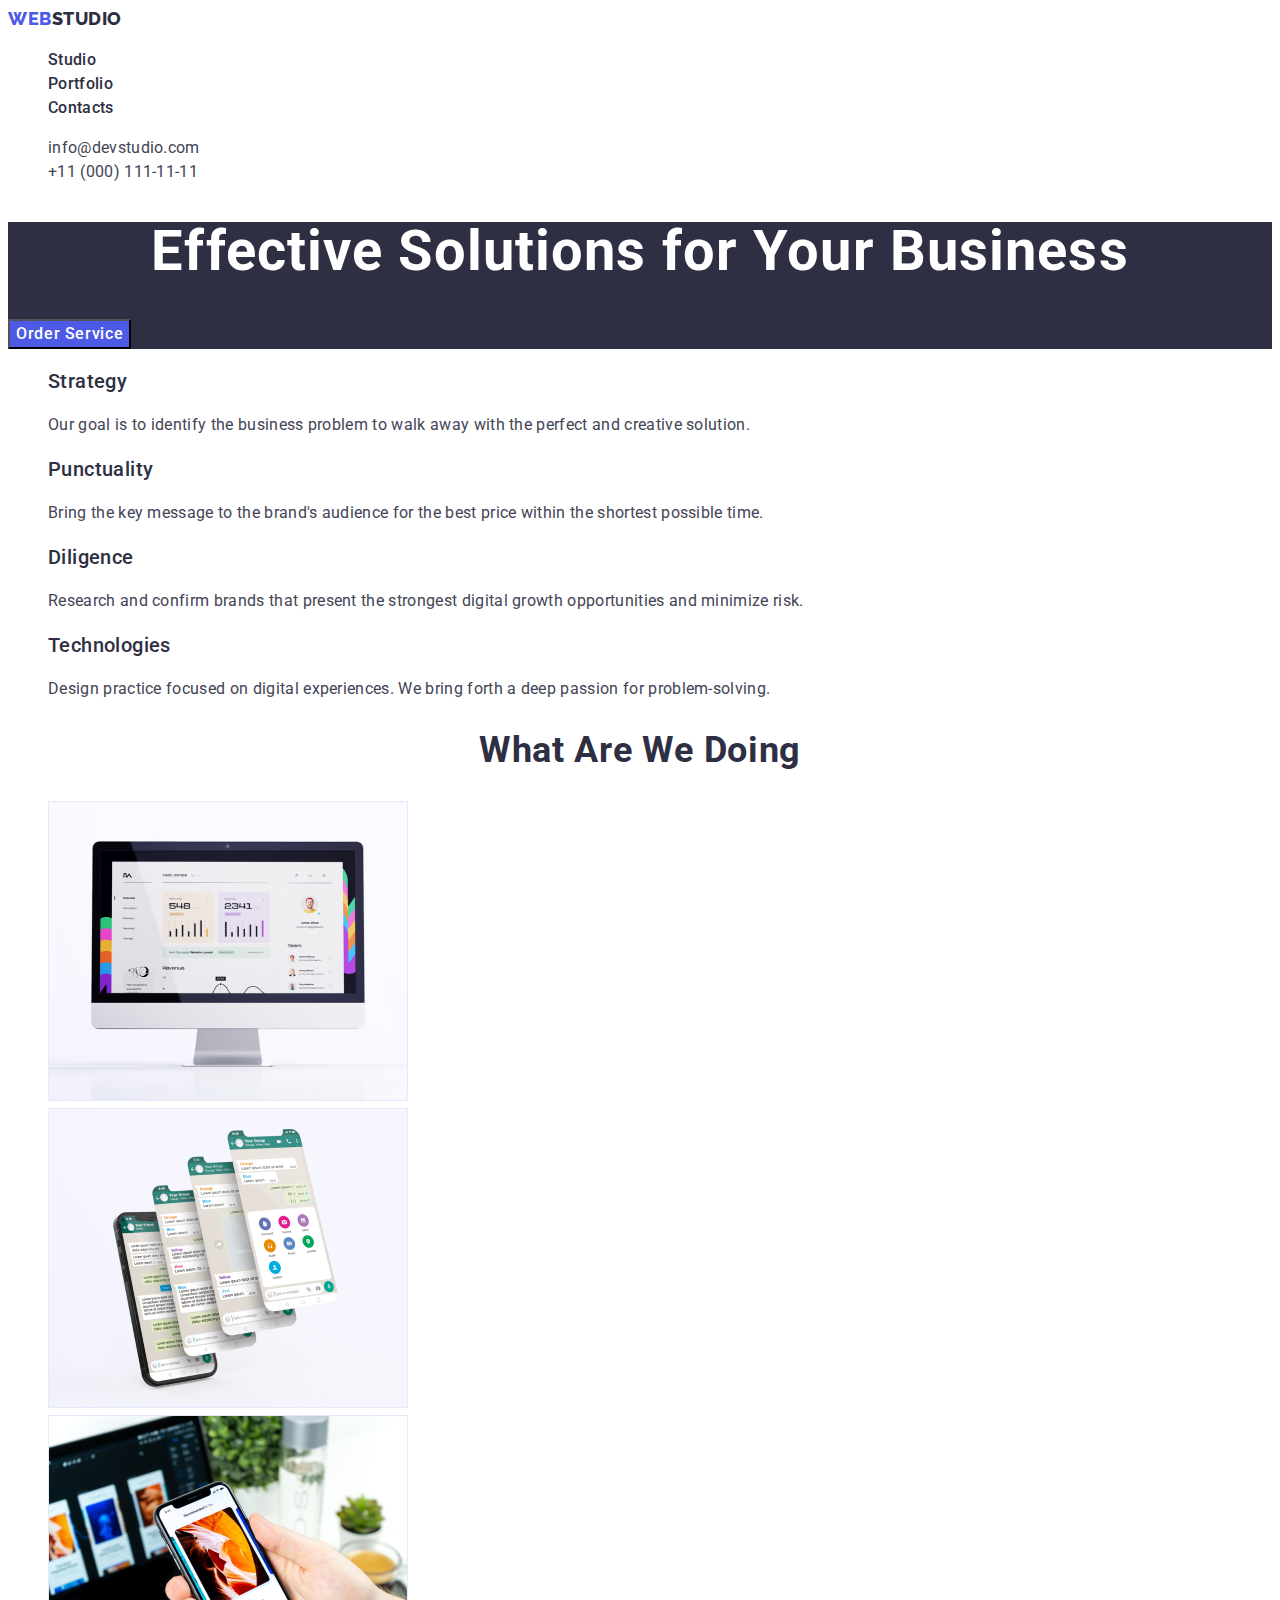
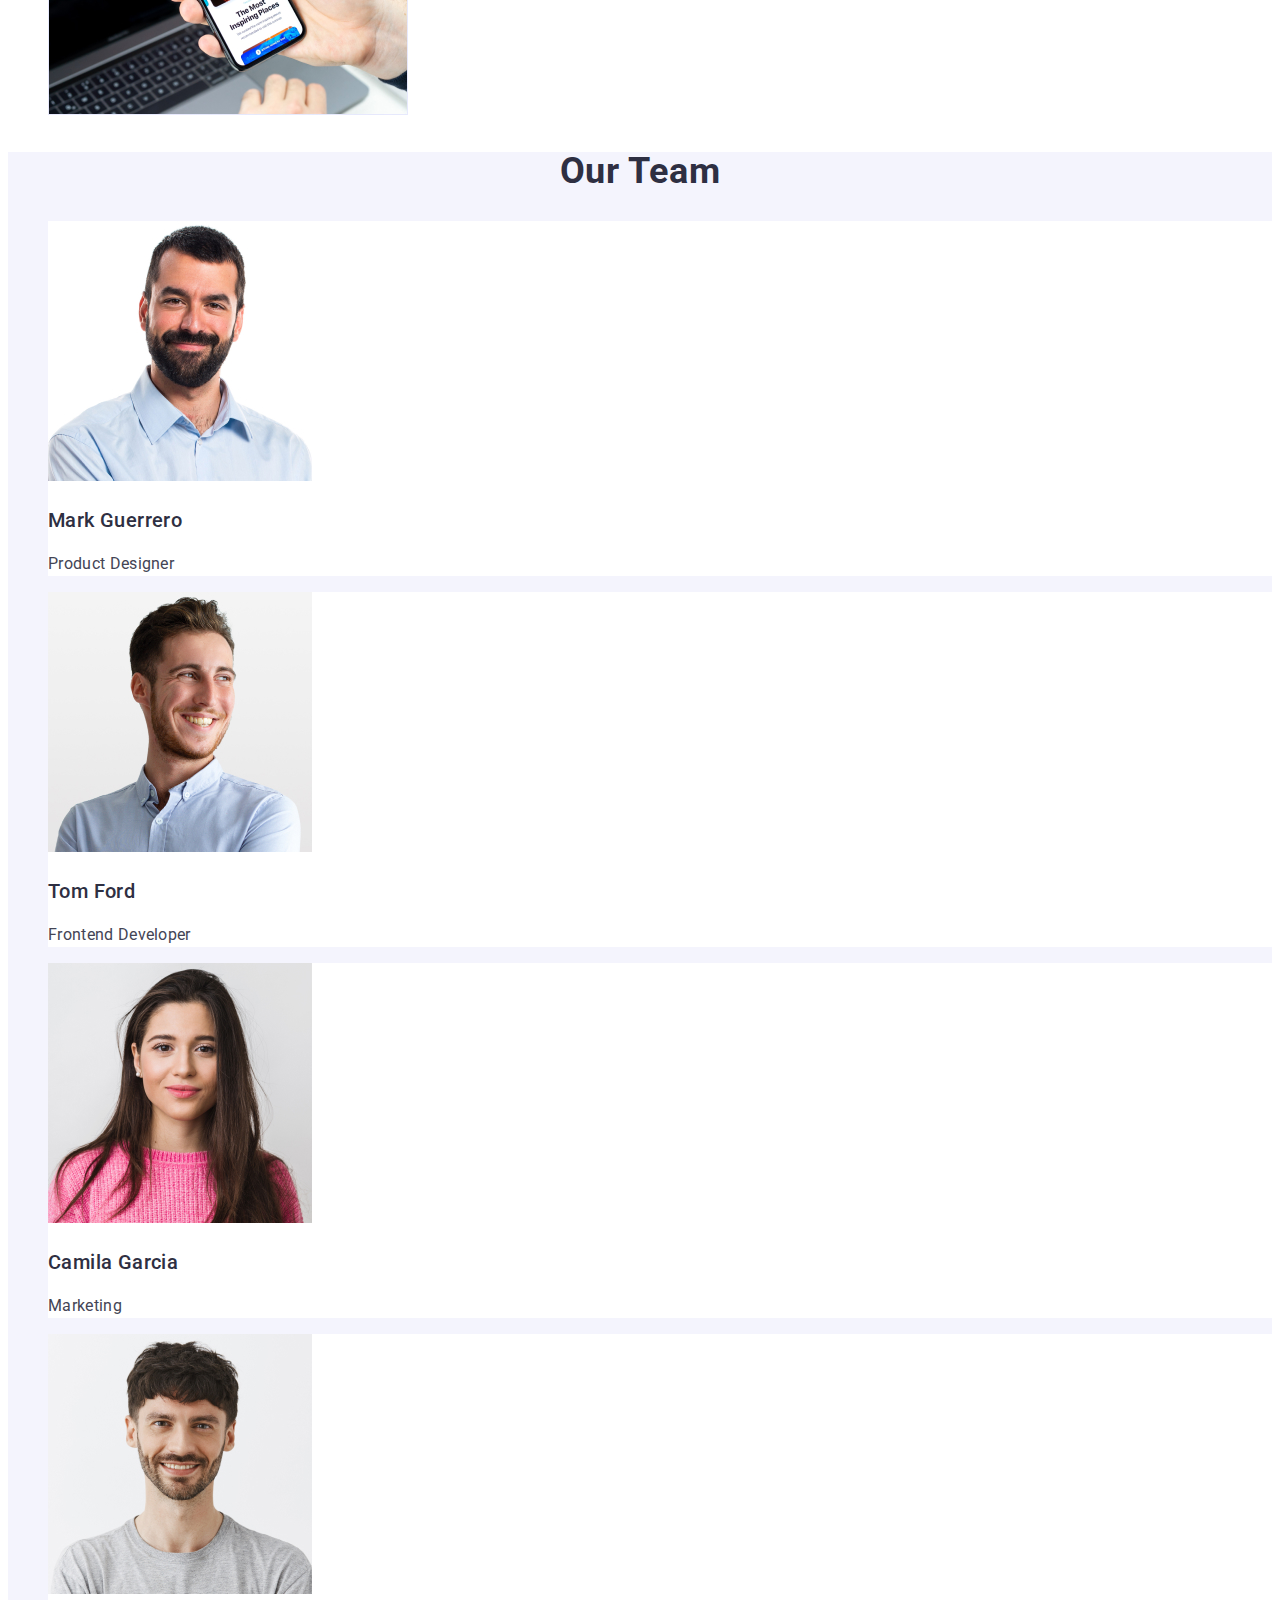
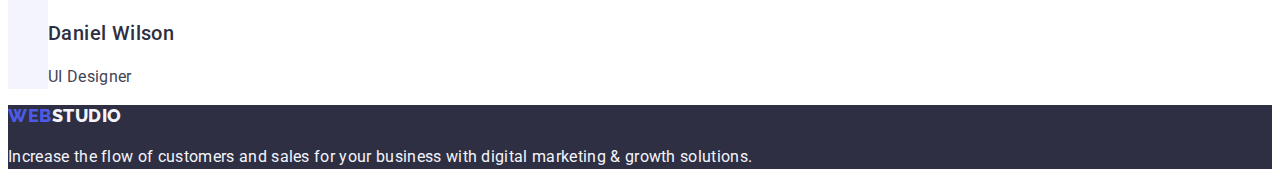
<file: index.html>
<!DOCTYPE html>
<html lang="en">
  <head>
    <meta charset="UTF-8" />
    <meta name="viewport" content="width=device-width, initial-scale=1.0" />
    <link rel="preconnect" href="https://fonts.googleapis.com" />
    <link rel="preconnect" href="https://fonts.gstatic.com" crossorigin />
    <link
      href="https://fonts.googleapis.com/css2?family=Raleway:wght@700;800&family=Roboto:wght@400;500;700;900&display=swap"
      rel="stylesheet"
    />
    <title>Studio</title>
    <link rel="stylesheet" href="./css/styles.css" />
  </head>
  <body>
    <!-- Headers Section -->
    <header>
      <nav class="list">
        <!-- Logo -->
        <a class="part-one-logo link" href="./index.html"
          >Web<span class="part-two-logo link">Studio</span>
        </a>
        <ul class="list">
          <li><a class="nav-link link" href="./index.html">Studio</a></li>
          <li>
            <a class="nav-link link" href="./portfolio.html">Portfolio</a>
          </li>
          <li><a class="nav-link link" href="">Contacts</a></li>
        </ul>
      </nav>
      <!-- Contact section -->
      <address class="adress-class">
        <ul class="list">
          <li>
            <a class="adress-link link" href="mailto:info@devstudio.com"
              >info@devstudio.com</a
            >
          </li>
          <li>
            <a class="adress-link link" href="tel:+110001111111"
              >+11 (000) 111-11-11</a
            >
          </li>
        </ul>
      </address>
    </header>
    <main>
      <!-- Heros section -->
      <section class="footer-back">
        <h1 class="hero-content link">Effective Solutions for Your Business</h1>
        <button class="hero-button" type="button">Order Service</button>
      </section>

      <!-- Feature section-->
      <section>
        <h2 hidden>HIDE</h2>
        <ul class="list">
          <li>
            <h3 class="feature-section-title link">Strategy</h3>
            <p class="feature-section-paragraph link">
              Our goal is to identify the business problem to walk away with the
              perfect and creative solution.
            </p>
          </li>
          <li>
            <h3 class="feature-section-title link">Punctuality</h3>
            <p class="feature-section-paragraph link">
              Bring the key message to the brand's audience for the best price
              within the shortest possible time.
            </p>
          </li>

          <li>
            <h3 class="feature-section-title link">Diligence</h3>
            <p class="feature-section-paragraph link">
              Research and confirm brands that present the strongest digital
              growth opportunities and minimize risk.
            </p>
          </li>

          <li>
            <h3 class="feature-section-title link">Technologies</h3>
            <p class="feature-section-paragraph link">
              Design practice focused on digital experiences. We bring forth a
              deep passion for problem-solving.
            </p>
          </li>
        </ul>
      </section>

      <!-- What are we doing section-->
      <section>
        <h2 class="our-team-section">What are we doing</h2>
        <ul class="list">
          <li>
            <img
              src="./images/rectangle71.jpg"
              alt="Computer"
              width="360"
              height="300"
            />
          </li>
          <li>
            <img
              src="./images/rectangle71(1).jpg"
              alt="Smarthphone"
              width="360"
              height="300"
            />
          </li>
          <li>
            <img
              src="./images/rectangle71(2).jpg"
              alt="Display-img"
              width="360"
              height="300"
            />
          </li>
        </ul>
      </section>

      <!--Ours Team Section  -->
      <section class="team-back">
        <h2 class="our-team-section">Our Team</h2>
        <ul class="list">
          <li class="team">
            <img
              src="./images/img.jpg"
              alt="Product Designer"
              width="264"
              height="260"
            />
            <h3 class="feature-section-title">Mark Guerrero</h3>
            <p class="feature-section-paragraph">Product Designer</p>
          </li>
          <li class="team">
            <img
              src="./images/img(1).jpg"
              alt="Frontend developer"
              width="264"
              height="260"
            />
            <h3 class="feature-section-title">Tom Ford</h3>
            <p class="feature-section-paragraph">Frontend Developer</p>
          </li>
          <li class="team">
            <img
              src="./images/img(2).jpg"
              alt="Marketing"
              width="264"
              height="260"
            />
            <h3 class="feature-section-title">Camila Garcia</h3>
            <p class="feature-section-paragraph">Marketing</p>
          </li>
          <li class="team">
            <img
              src="./images/img(3).jpg"
              alt="UI Designer"
              width="264"
              height="260"
            />
            <h3 class="feature-section-title">Daniel Wilson</h3>
            <p class="feature-section-paragraph">UI Designer</p>
          </li>
        </ul>
      </section>
    </main>
    <!-- Footer section -->
    <footer class="footer-back">
      <a class="part-one-logo link" href="./index.html"
        >Web<span class="part-three-logo link">Studio</span>
      </a>
      <p class="footer-content link">
        Increase the flow of customers and sales for your business with digital
        marketing & growth solutions.
      </p>
    </footer>
  </body>
</html>
</file>
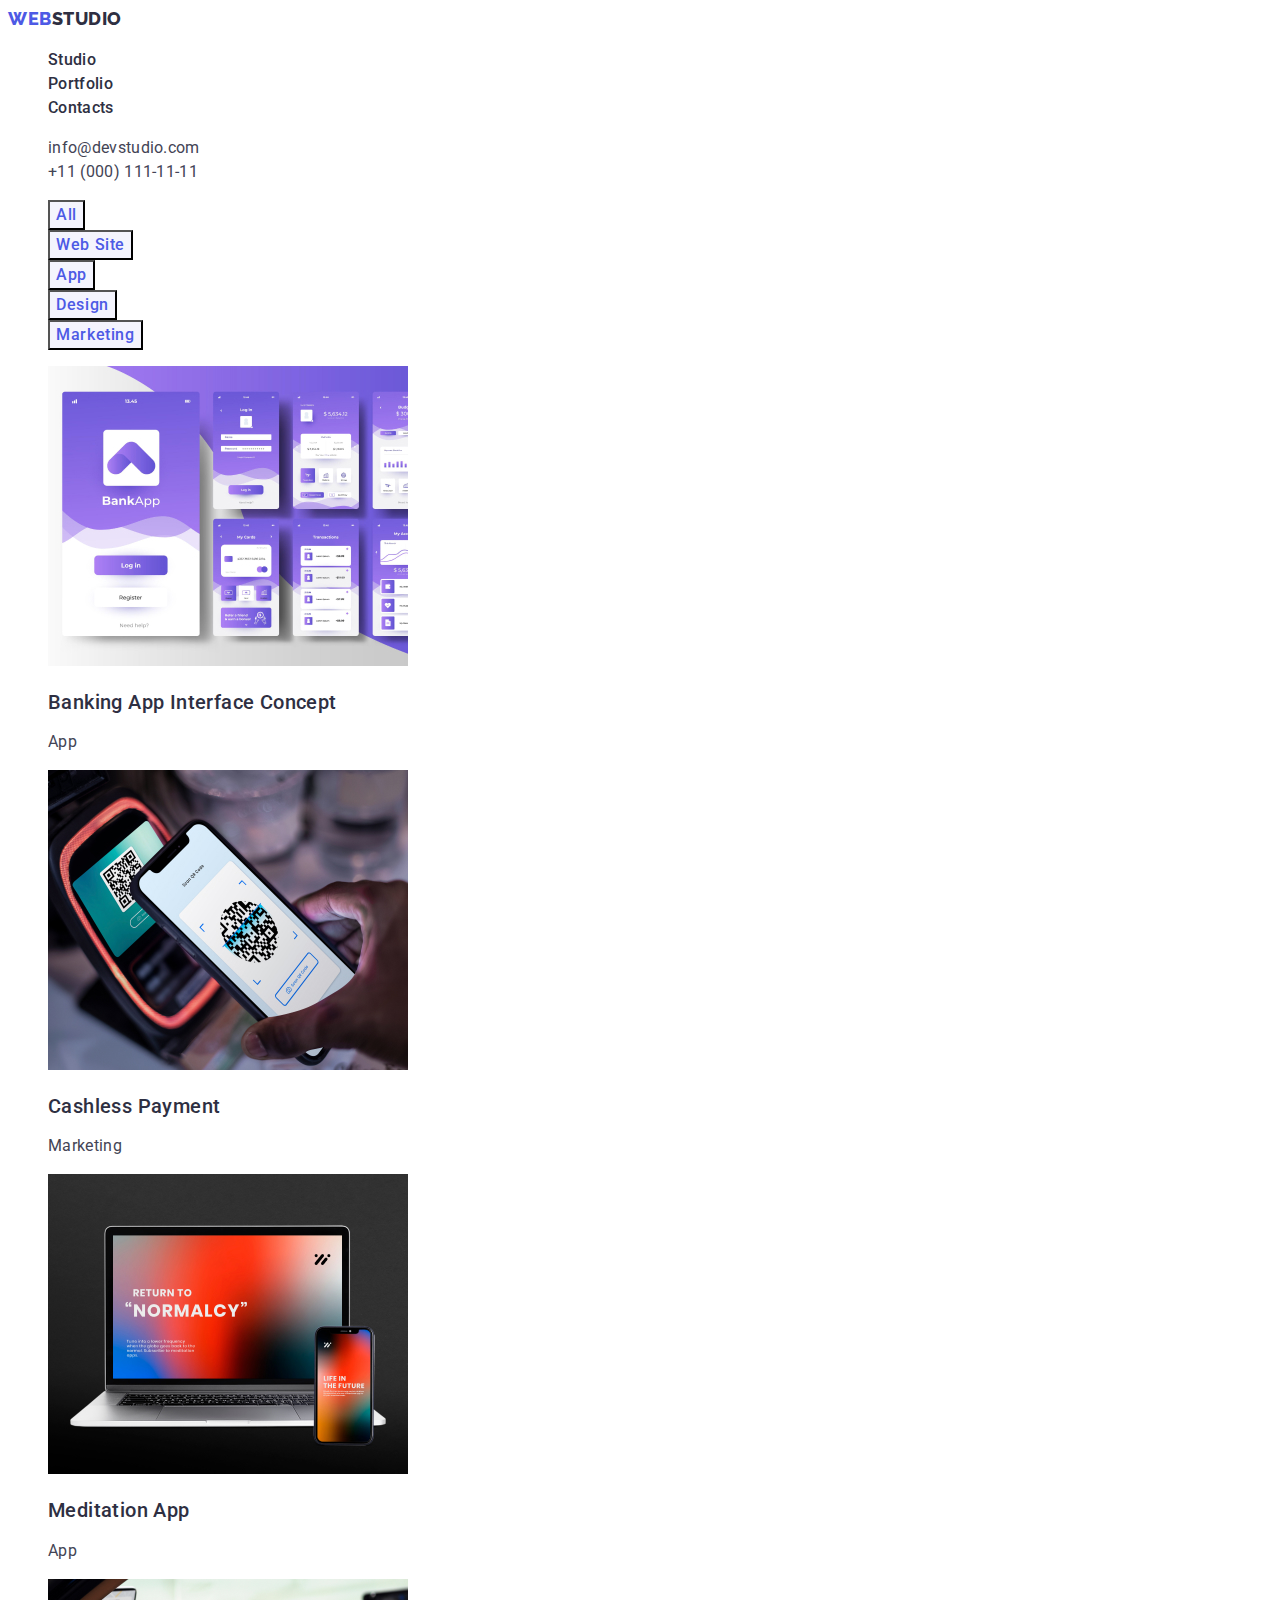
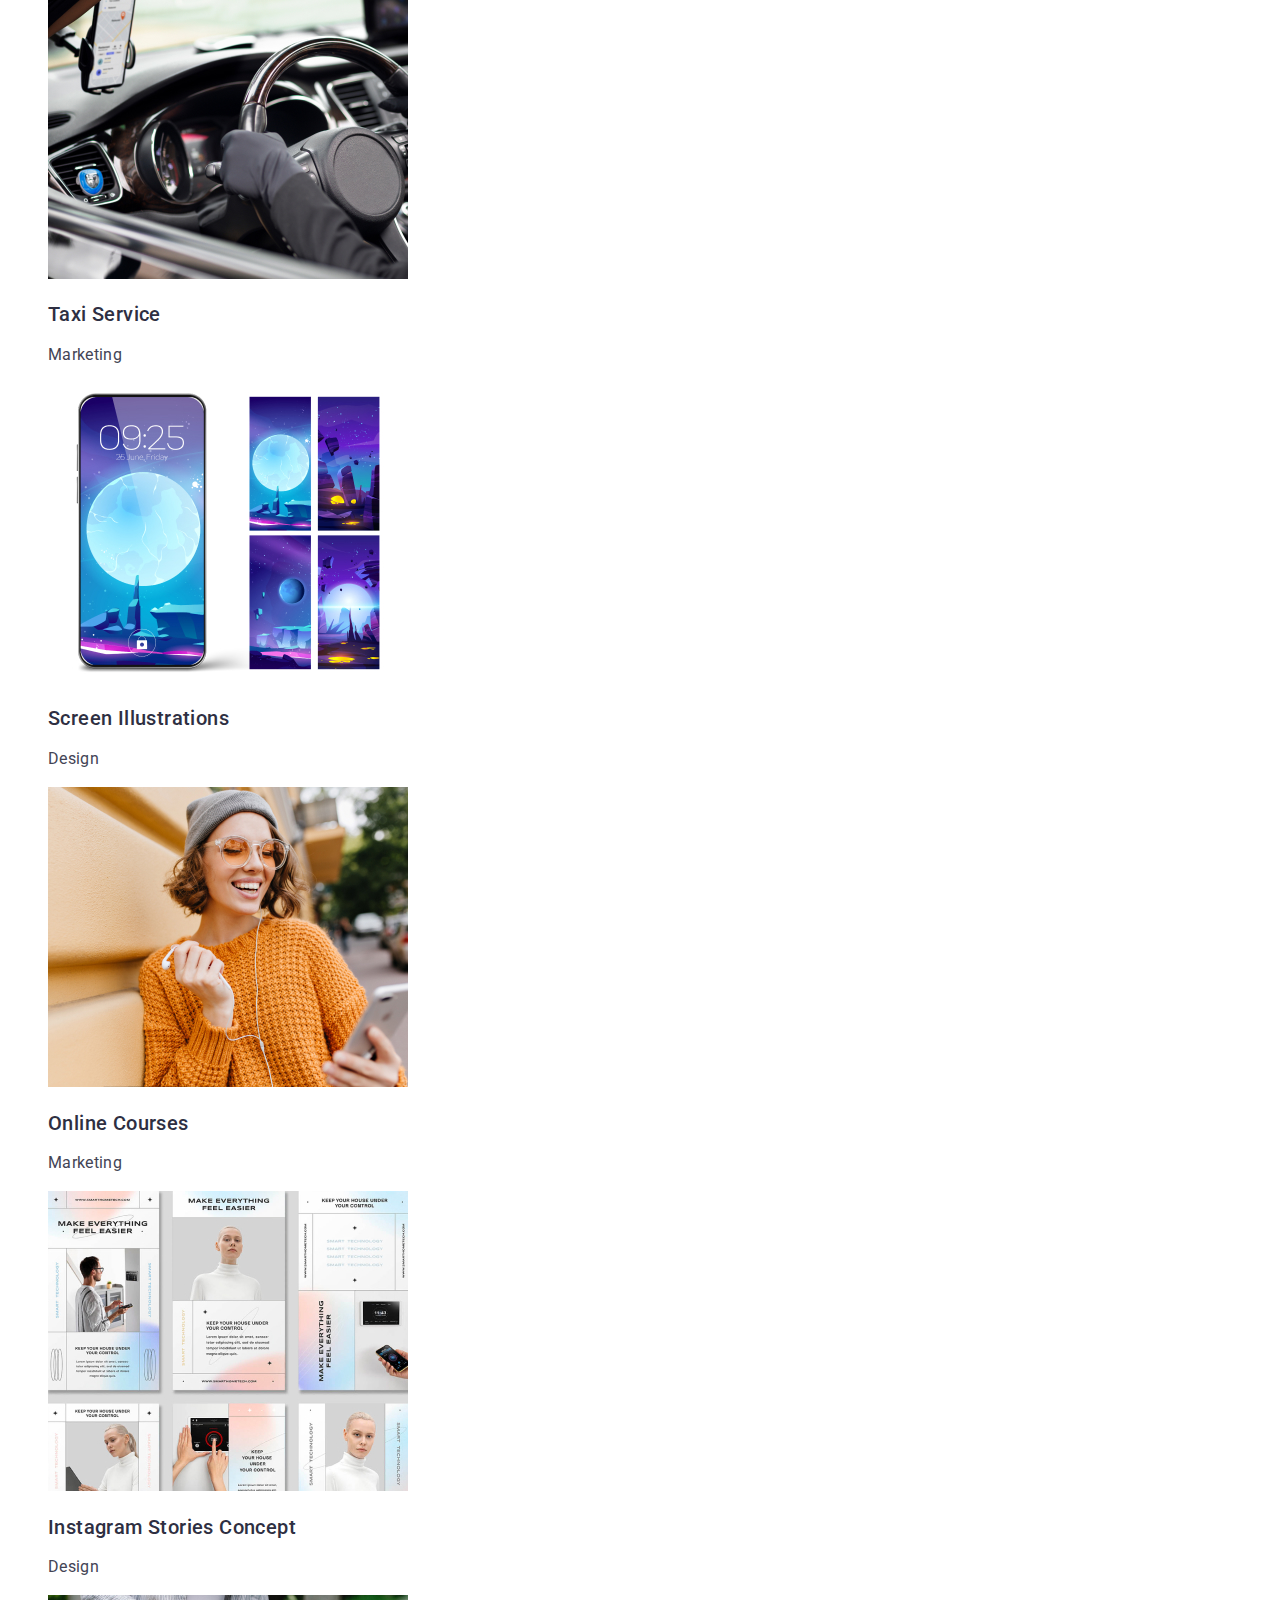
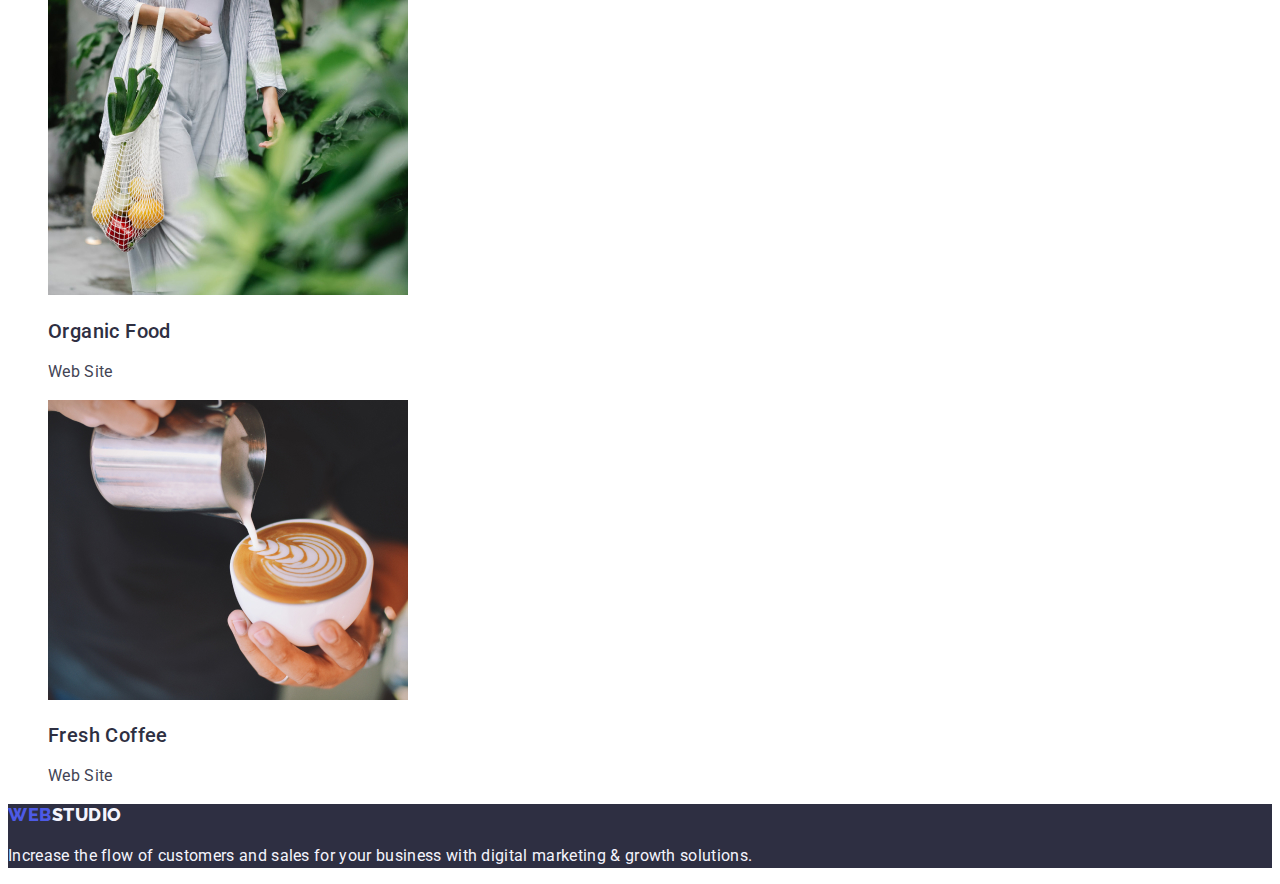
<file: portfolio.html>
<!DOCTYPE html>
<html lang="en">
  <head>
    <meta charset="UTF-8" />
    <meta name="viewport" content="width=device-width, initial-scale=1.0" />
    <link rel="preconnect" href="https://fonts.googleapis.com" />
    <link rel="preconnect" href="https://fonts.gstatic.com" crossorigin />
    <link
      href="https://fonts.googleapis.com/css2?family=Raleway:wght@700&family=Roboto:wght@400;500;700;900&display=swap"
      rel="stylesheet"
    />
    <link rel="stylesheet" href="./css/styles.css" />
    <title>Portfolio</title>
  </head>
  <body>
    <header>
      <nav class="list">
        <!-- Logo -->
        <a class="part-one-logo link" href="./index.html"
          >Web<span class="part-two-logo link">Studio</span>
        </a>
        <ul class="list">
          <li><a class="nav-link link" href="./index.html">Studio</a></li>
          <li>
            <a class="nav-link link" href="./portfolio.html">Portfolio</a>
          </li>
          <li><a class="nav-link link" href="">Contacts</a></li>
        </ul>
      </nav>
      <!-- Contacts section -->
      <address class="adress-class">
        <ul class="list">
          <li>
            <a class="adress-link link" href="mailto:info@devstudio.com"
              >info@devstudio.com</a
            >
          </li>
          <li>
            <a class="adress-link link" href="tel:+110001111111"
              >+11 (000) 111-11-11</a
            >
          </li>
        </ul>
      </address>
    </header>

    <!-- Filter Buttons section-->
    <main>
      <section>
        <h1 hidden>HIDE</h1>
        <ul class="list">
          <li>
            <button class="sec-one-button" type="button">All</button>
          </li>
          <li>
            <button class="sec-one-button" type="button">Web Site</button>
          </li>
          <li>
            <button class="sec-one-button" type="button">App</button>
          </li>
          <li>
            <button class="sec-one-button" type="button">Design</button>
          </li>
          <li>
            <button class="sec-one-button" type="button">Marketing</button>
          </li>
        </ul>

        <!-- Project card  -->

        <ul class="list">
          <!-- First card -->
          <li>
            <a href="" class="link">
              <img
                src="./images/banking-app1-portfolio.jpg"
                width="360"
                height="300"
                alt="bankingapp"
              />
              <h2 class="feature-section-title">
                Banking App Interface Concept
              </h2>
              <p class="feature-section-paragraph">App</p>
            </a>
          </li>

          <!-- Second card -->
          <li>
            <a href="" class="link">
              <img
                src="./images/cashless2-portfolio.jpg"
                width="360"
                height="300"
                alt="cashlesspayment"
              />
              <h2 class="feature-section-title">Cashless Payment</h2>
              <p class="feature-section-paragraph">Marketing</p>
            </a>
          </li>
          <!-- Third card -->
          <li>
            <a href="" class="link">
              <img
                src="./images/meditation-app3-portfolio.jpg"
                width="360"
                height="300"
                alt="maditationapp"
              />
              <h2 class="feature-section-title">Meditation App</h2>
              <p class="feature-section-paragraph">App</p>
            </a>
          </li>
          <!-- Fourth card -->
          <li>
            <a href="" class="link">
              <img
                src="./images/taxi-service4-portfolio.jpg"
                width="360"
                height="300"
                alt="taxiservice"
              />
              <h2 class="feature-section-title">Taxi Service</h2>
              <p class="feature-section-paragraph">Marketing</p>
            </a>
          </li>
          <!-- Fifth card -->
          <li>
            <a href="" class="link">
              <img
                src="./images/screen5-portfolio.jpg"
                width="360"
                height="300"
                alt="screenillustration"
              />
              <h2 class="feature-section-title">Screen Illustrations</h2>
              <p class="feature-section-paragraph">Design</p>
            </a>
          </li>
          <!-- Sixth card -->
          <li class="link">
            <a href="www" class="link">
              <img
                src="./images/online6-portfolio.jpg"
                width="360"
                height="300"
                alt="onlinecourses"
              />
              <h2 class="feature-section-title">Online Courses</h2>
              <p class="feature-section-paragraph">Marketing</p>
            </a>
          </li>
          <!-- Seventh cards -->
          <li>
            <a href="" class="link">
              <img
                src="./images/instagram7-portfolio.jpg"
                width="360"
                height="300"
                alt="instagramstories"
              />
              <h2 class="feature-section-title">Instagram Stories Concept</h2>
              <p class="feature-section-paragraph">Design</p>
            </a>
          </li>
          <!-- Eight card -->
          <li>
            <a href="" class="link">
              <img
                src="./images/organic8-portfolio.jpg"
                width="360"
                height="300"
                alt="organicfood"
              />
              <h2 class="feature-section-title">Organic Food</h2>
              <p class="feature-section-paragraph">Web Site</p>
            </a>
          </li>
          <!-- Ninth card -->
          <li>
            <a href="" class="link">
              <img
                src="./images/fresh-cofee9-portfolio.jpg"
                width="360"
                height="300"
                alt="freshcoffee"
              />
              <h2 class="feature-section-title">Fresh Coffee</h2>
              <p class="feature-section-paragraph">Web Site</p>
            </a>
          </li>
        </ul>
      </section>
    </main>
    <footer class="footer-back">
      <a class="part-one-logo link" href="./Portfolio.html"
        >Web<span class="part-three-logo link">Studio</span>
      </a>
      <p class="footer-content link">
        Increase the flow of customers and sales for your business with digital
        marketing & growth solutions.
      </p>
    </footer>
  </body>
</html>
</file>
<file: css/styles.css>
:root {
  --slate: #434455;
  --iris: #4d5ae5;
  --navy-blue: #2e2f42;
  --cloud: #f4f4fd;
  --ocean: #404bbf;
  --white: #ffffffff;
  --text-font-family: "Roboto", sans-serif;
}

/* Global Styles */
body {
  font-family: "Roboto", sans-serif;
  background-color: var(--white);
  font-size: 16px;
  font-style: normal;
  font-weight: 400;
  line-height: 1.5;
  letter-spacing: 0.32px;
  color: #434455;
}

/* Index.html */

.adress-class {
  font-style: normal;
}

.hero-content {
  color: var(--white);
  text-align: center;
  font-size: 56px;
  font-style: normal;
  font-weight: 700;
  line-height: 1.07;
  letter-spacing: 1.12px;
}
.hero-button {
  background: var(--iris);
  color: var(--white);
  font-family: "Roboto", sans-serif;
  font-size: 16px;
  font-style: normal;
  font-weight: 500;
  line-height: 1.5;
  letter-spacing: 0.64px;
  cursor: pointer;
}

.hero-button:hover,
.hero-button:focus {
  background-color: var(--ocean);
  color: var(--ocean);
}

.feature-section-title {
  color: var(--navy-blue);
  font-size: 20px;
  font-style: normal;
  font-weight: 500;
  line-height: 24px;
  letter-spacing: 0.4px;
}

.feature-section-paragraph {
  color: var(--slate);
  font-size: 16px;
  font-style: normal;
  font-weight: 400;
  line-height: 1.5;
  letter-spacing: 0.32px;
}

.our-team-section {
  color: var(--navy-blue);
  text-align: center;
  font-size: 36px;
  font-style: normal;
  font-weight: 700;
  line-height: 1.11;
  letter-spacing: 0.72px;
  text-transform: capitalize;
}
.team {
  background-color: #ffffffff;
}

.part-one-logo {
  text-decoration: none;
  font-family: "Raleway", sans-serif;
  font-size: 18px;
  font-style: normal;
  font-weight: 800;
  line-height: 1.17;
  letter-spacing: 0.03em;
  text-transform: uppercase;
  color: var(--iris);
}

.list {
  list-style: none;
}
.link {
  text-decoration: none;
}
.part-two-logo {
  color: var(--navy-blue);
  font-family: "Raleway", sans-serif;
  font-weight: 800;
  letter-spacing: 0.03em;
  line-height: 1.17;
  text-align: left;
  text-transform: uppercase;
  text-decoration: none;
}

.part-three-logo {
  color: var(--cloud);
  font-family: "Raleway", sans-serif;
  font-weight: 800;
  letter-spacing: 0.03em;
  line-height: 1.17;
  text-align: left;
  text-transform: uppercase;
}
.nav-link {
  color: var(--navy-blue);
  font-weight: 500;
  line-height: 24px;
  letter-spacing: 0.02em;
  text-align: left;
}

.nav-link:hover,
.nav-link:focus {
  color: var(--ocean);
}

.adress-link {
  color: var(--slate);
  text-decoration: none;
  font-size: 16px;
  font-style: normal;
  font-weight: 400;
  line-height: 1.5;
  letter-spacing: 0.02em;
  list-style-type: none;
}

.adress-link:hover,
.adress-link:focus {
  color: var(--ocean);
}

.team-back {
  background-color: var(--cloud);
}

.footer-content {
  color: var(--cloud);
  font-size: 16px;
  font-style: normal;
  font-weight: 400;
  line-height: 1.5;
  letter-spacing: 0.32px;
}

/* Portfolio.html */

/* .first-one-button { 
  color: var(--iris);
  background-color: var(--cloud);
  font-family: "Roboto", sans-serif;
  text-align: center;
  font-size: 16px;
  font-style: normal;
  font-weight: 500;
  line-height: 1.5;
  letter-spacing: 0.64px;
  cursor: pointer;
}*/

.sec-one-button {
  color: var(--iris);
  background-color: var(--cloud);
  font-family: "Roboto", sans-serif;
  text-align: center;
  font-size: 16px;
  font-style: normal;
  font-weight: 500;
  line-height: 1.5;
  letter-spacing: 0.64px;
  cursor: pointer;
}

.first-one-button:hover,
.first-one-button:focus {
  background-color: var(--ocean);
  color: var(--white);
}

.sec-one-button:hover,
.sec-one-button:focus {
  background-color: var(--ocean);
  color: var(--white);
}

.footer-back {
  background-color: var(--navy-blue);
}
</file>
